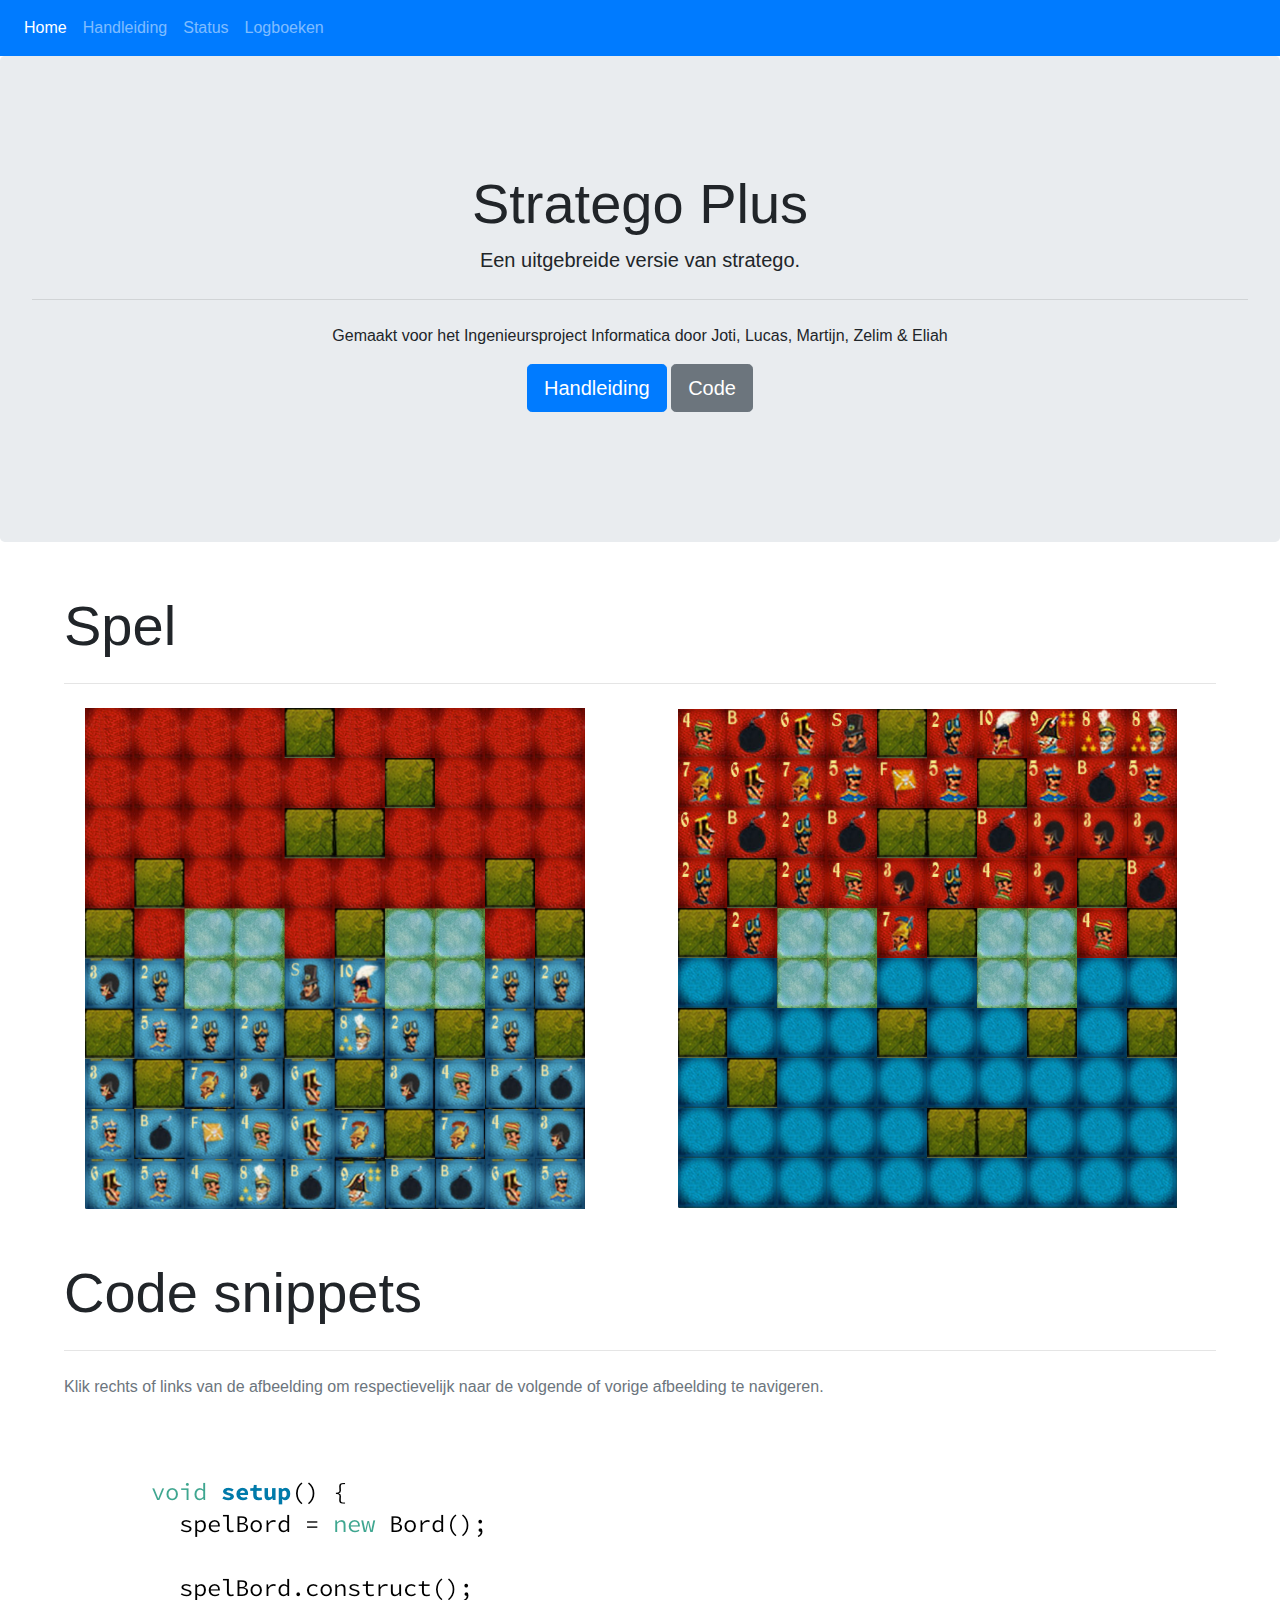
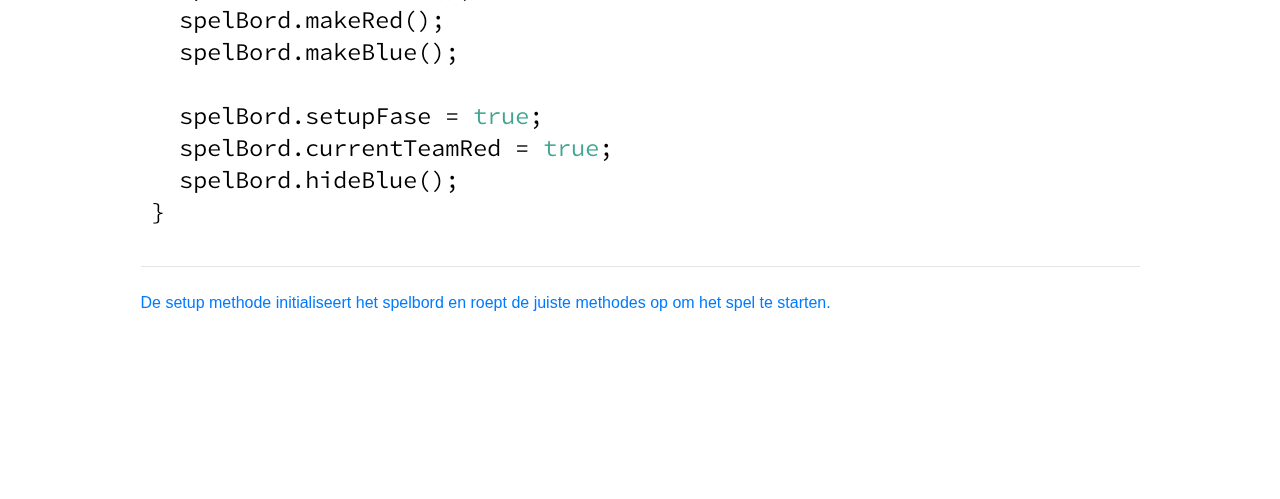
<file: index.html>
<!doctype html>
<html lang="en">
<head>
<meta charset="utf-8">
<meta name="viewport" content="width=device-width, initial-scale=1, shrink-to-fit=no">
<meta name="theme-color" content="#0044CC">
<!-- Bootstrap CSS -->
<link rel="stylesheet" href="https://maxcdn.bootstrapcdn.com/bootstrap/4.0.0/css/bootstrap.min.css" integrity="sha384-Gn5384xqQ1aoWXA+058RXPxPg6fy4IWvTNh0E263XmFcJlSAwiGgFAW/dAiS6JXm"
        crossorigin="anonymous">
<link href="styles.css" rel="stylesheet">
<title>StrategoPlus</title>
</head>

<body>
<nav class="navbar navbar-expand-lg navbar-dark bg-primary">
  <button class="navbar-toggler" type="button" data-toggle="collapse" data-target="#navbarNav" aria-controls="navbarNav" aria-expanded="false"
            aria-label="Toggle navigation"> <span class="navbar-toggler-icon"></span> </button>
  <div class="collapse navbar-collapse" id="navbarNav">
    <ul class="navbar-nav">
      <li class="nav-item active"> <a class="nav-link" href="index.html">Home <span class="sr-only">(current)</span> </a> </li>
      <li class="nav-item"> <a class="nav-link" href="handleiding.html">Handleiding</a> </li>
      <li class="nav-item"> <a class="nav-link" href="status.html">Status</a> </li>
      <li class="nav-item"> <a class="nav-link" href="logboeken.html">Logboeken</a> </li>
    </ul>
  </div>
</nav>
<div class="jumbotron" style="text-align: center; margin-bottom: 0px;">
  <h1 class="display-4" style="padding-top: 50px;">Stratego Plus</h1>
  <p class="lead">Een uitgebreide versie van stratego.</p>
  <hr class="my-4">
  <p>Gemaakt voor het Ingenieursproject Informatica door Joti, Lucas, Martijn, Zelim & Eliah</p>
  <p class="lead" style="display: inline-block"> <a class="btn btn-primary btn-lg" href="handleiding.html" role="button">Handleiding</a> </p>
  <p class="lead" style="display: inline-block; padding-bottom: 50px;"> <a class="btn btn-secondary btn-lg" href="handleiding.html" role="button" target="_blank">Code</a> </p>
</div>
<div id="main_content" style="margin-left: 5%; margin-right: 5%;">

<h2 class="display-4" style="margin-top: 50px;">Spel</h2>
<hr class="my-4">

<div class="container">
	<img src="img/game/bord1.png" alt="bord" width="45%" />
	<img src="img/game/bord2.png" alt="bord" width="45%" style="margin-left: 8%" />
</div>

<h2 class="display-4" style="margin-top: 50px;">Code snippets</h2>
<hr class="my-4">
<h7 class="text-secondary">Klik rechts of links van de afbeelding om respectievelijk naar de volgende of vorige afbeelding te navigeren.</h7>

<div class="container">
	<div id="carouselExampleControls" class="carousel slide" data-ride="carousel" style="height: 700px;" >
		<div class="carousel-inner">
			<div class="carousel-item active" style="padding: 5%;">
				<img class="d-block w-40" src="img/game/code1.png" alt="1">
				<hr class="my-4">
				<h7 class="text-primary">De setup methode initialiseert het spelbord en roept de juiste methodes op om het spel te starten.</h7>
			</div>
			<div class="carousel-item" style="padding: 5%;">
				<img class="d-block w-60" src="img/game/code2.png" alt="2">
				<hr class="my-4">
				<h7 class="text-primary">Deze methodes regelen de overgang tussen de matrix posities van de tegels en de coordinaten van het scherm.</h7>
			</div>
			<div class="carousel-item" style="padding: 5%;">
				<img class="d-block w-60" src="img/game/code3.png" alt="3">
				<hr class="my-4">
				<h7 class="text-primary">De construct methode van het bord vult het 2D array met tegels die het spelbord maken.</h7>
			</div>
			<div class="carousel-item" style="padding: 5%;">
				<img class="d-block w-60" src="img/game/code4.png" alt="4">
				<hr class="my-4">
				<h7 class="text-primary">Dit zijn de methodes die de tegels van het bord maken en updaten per tegel.</h7>
			</div>
			<div class="carousel-item" style="padding: 5%;">
				<img class="d-block w-60" src="img/game/code5.png" alt="5">
				<hr class="my-4">
				<h7 class="text-primary">Een van de classen die de individuele stukken definiëren.</h7>
			</div>
			<div class="carousel-item" style="padding: 5%;">
				<img class="d-block w-50" src="img/game/code6.png" alt="6">
				<hr class="my-4">
				<h7 class="text-primary">De tegel klasse.</h7>
			</div>
		</div>
	<a class="carousel-control-prev" href="#carouselExampleControls" role="button" data-slide="prev" style="width: 400px; opacity: 0;">
	<span class="carousel-control-prev-icon" aria-hidden="true"></span>
	<span class="sr-only">Previous</span>
	</a>
	<a class="carousel-control-next" href="#carouselExampleControls" role="button" data-slide="next" style="width: 400px; opacity: 0;">
	<span class="carousel-control-next-icon" aria-hidden="true"></span>
	<span class="sr-only">Next</span>
	</a>
	</div>
</div>


</div>

<!-- Optional JavaScript --> 
<!-- jQuery first, then Popper.js, then Bootstrap JS --> 
<script src="https://code.jquery.com/jquery-3.2.1.slim.min.js" integrity="sha384-KJ3o2DKtIkvYIK3UENzmM7KCkRr/rE9/Qpg6aAZGJwFDMVNA/GpGFF93hXpG5KkN"
        crossorigin="anonymous"></script> 
<script src="https://cdnjs.cloudflare.com/ajax/libs/popper.js/1.12.9/umd/popper.min.js" integrity="sha384-ApNbgh9B+Y1QKtv3Rn7W3mgPxhU9K/ScQsAP7hUibX39j7fakFPskvXusvfa0b4Q"
        crossorigin="anonymous"></script> 
<script src="https://maxcdn.bootstrapcdn.com/bootstrap/4.0.0/js/bootstrap.min.js" integrity="sha384-JZR6Spejh4U02d8jOt6vLEHfe/JQGiRRSQQxSfFWpi1MquVdAyjUar5+76PVCmYl"
        crossorigin="anonymous"></script>
</body>
</html>
</file>
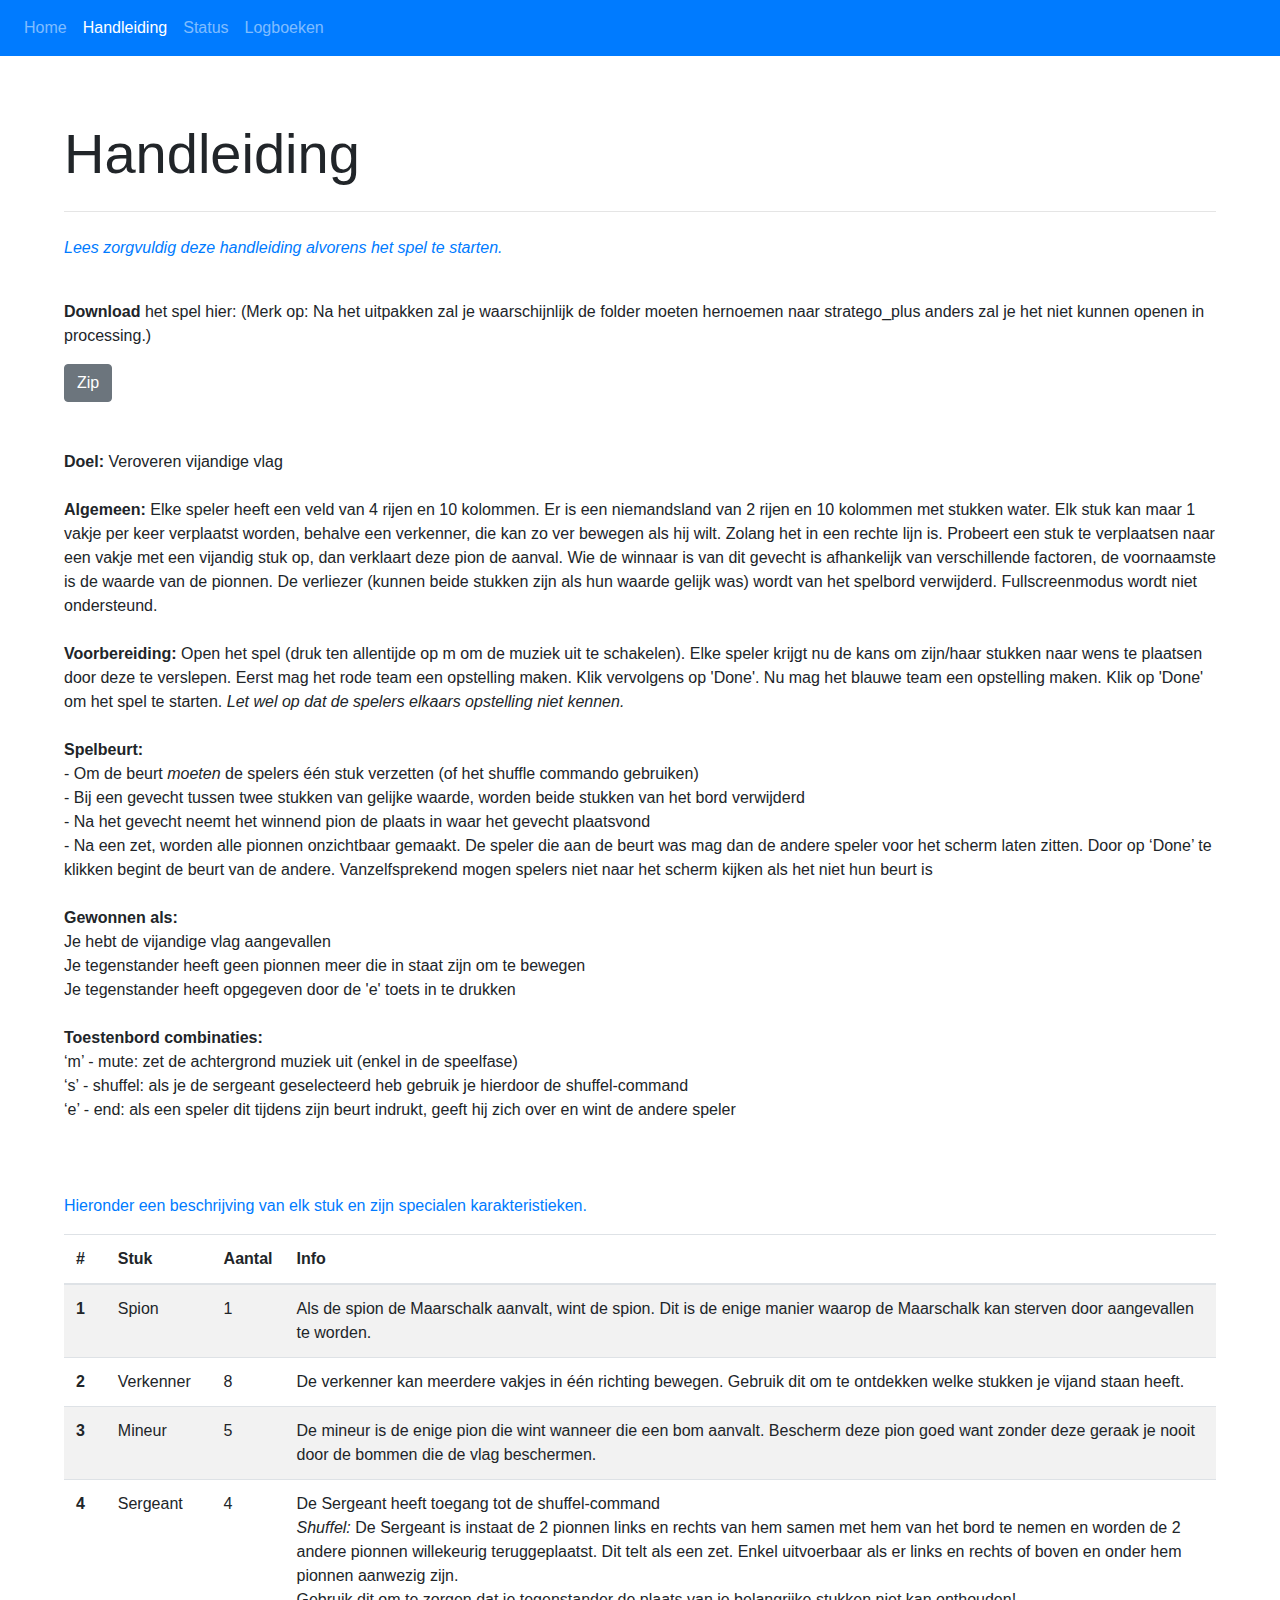
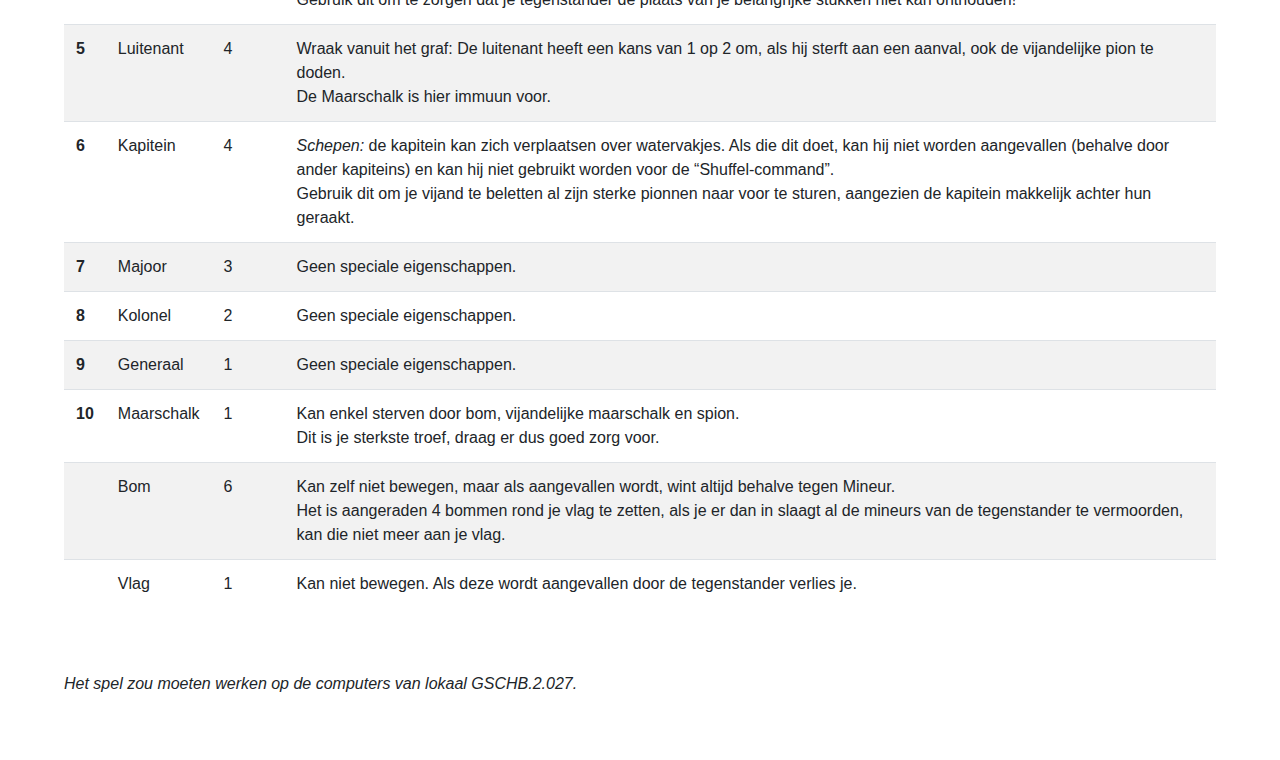
<file: handleiding.html>
<!doctype html>
<html lang="en">

<head>
    <meta charset="utf-8">
    <meta name="viewport" content="width=device-width, initial-scale=1, shrink-to-fit=no">
    <meta name="theme-color" content="#0044CC">
    <!-- Bootstrap CSS -->
    <link rel="stylesheet" href="https://maxcdn.bootstrapcdn.com/bootstrap/4.0.0/css/bootstrap.min.css" integrity="sha384-Gn5384xqQ1aoWXA+058RXPxPg6fy4IWvTNh0E263XmFcJlSAwiGgFAW/dAiS6JXm"
        crossorigin="anonymous">
    <link href="styles.css" rel="stylesheet">
    <title>StrategoPlus</title>
</head>

<body>
    <nav class="navbar navbar-expand-lg navbar-dark bg-primary">
        <button class="navbar-toggler" type="button" data-toggle="collapse" data-target="#navbarNav" aria-controls="navbarNav" aria-expanded="false"
            aria-label="Toggle navigation">
            <span class="navbar-toggler-icon"></span>
        </button>
        <div class="collapse navbar-collapse" id="navbarNav">
            <ul class="navbar-nav">
                <li class="nav-item">
                    <a class="nav-link" href="index.html">Home
                        <span class="sr-only">(current)</span>
                    </a>
                </li>
                <li class="nav-item active">
                    <a class="nav-link" href="handleiding.html">Handleiding</a>
                </li>
                <li class="nav-item">
                    <a class="nav-link" href="status.html">Status</a>
                </li>
                <li class="nav-item">
                    <a class="nav-link" href="logboeken.html">Logboeken</a>
                </li>
            </ul>
        </div>
    </nav>
    <div style="margin: 5%;">
    	<h2 class="display-4" style="">Handleiding</h2>
    	<hr class="my-4">
    	<p class="text-primary"> 
    		<i>Lees zorgvuldig deze handleiding alvorens het spel te starten.</i> <br><br> </p>
    		<p><b>Download</b> het spel hier: (Merk op: Na het uitpakken zal je waarschijnlijk de folder moeten hernoemen naar stratego_plus anders zal je het niet kunnen openen in processing.)</p>
			  <button type="button" class="btn btn-secondary"><a href="https://github.com/LucasRouckhout/stratego_plus/archive/master.zip" style="color: white;">Zip</a></button>
   	<br><br><br>
    	<p>
    		<b>Doel:</b> Veroveren vijandige vlag <br><br>
    		
    		<b>Algemeen:</b> Elke speler heeft een veld van 4 rijen en 10 kolommen. Er is een niemandsland van 2 rijen en 10 kolommen met stukken water. Elk stuk kan maar 1 vakje per keer verplaatst worden, behalve een verkenner, die kan zo ver bewegen als hij wilt. Zolang het in een rechte lijn is. Probeert een stuk te verplaatsen naar een vakje met een vijandig stuk op, dan verklaart deze pion de aanval. Wie de winnaar is van dit gevecht is afhankelijk van verschillende factoren, de voornaamste is de waarde van de pionnen. De verliezer (kunnen beide stukken zijn als hun waarde gelijk was) wordt van het spelbord verwijderd.
    		Fullscreenmodus wordt niet ondersteund.<br><br>
    		
    		<b>Voorbereiding:</b> Open het spel (druk ten allentijde op m om de muziek uit te schakelen). Elke speler krijgt nu de kans om zijn/haar stukken naar wens te plaatsen door deze te verslepen. Eerst mag het rode team een opstelling maken. Klik vervolgens op 'Done'. Nu mag het blauwe team een opstelling maken. Klik op 'Done' om het spel te starten. <i>Let wel op dat de spelers elkaars opstelling niet kennen.</i><br><br>
    		
    		<b>Spelbeurt:</b><br>
    		- Om de beurt <em>moeten</em> de spelers één stuk verzetten (of het shuffle commando gebruiken) <br>
    		- Bij een gevecht tussen twee stukken van gelijke waarde, worden beide stukken van het bord verwijderd <br>
    		- Na het gevecht neemt het winnend pion de plaats in waar het gevecht plaatsvond <br>
    		- Na een zet, worden alle pionnen onzichtbaar gemaakt. De speler die aan de beurt was mag dan de andere speler voor het scherm laten zitten. Door op ‘Done’ te klikken begint de beurt van de andere. Vanzelfsprekend mogen spelers niet naar het scherm kijken als het niet hun beurt is <br><br>
    		
    		<b>Gewonnen als: </b><br>
    		Je hebt de vijandige vlag aangevallen <br>
    		Je tegenstander heeft geen pionnen meer die in staat zijn om te bewegen <br>
    		Je tegenstander heeft opgegeven door de 'e' toets in te drukken<br><br>
    		
    		<b>Toestenbord combinaties:</b> <br>
    		‘m’ - mute: zet de achtergrond muziek uit (enkel in de speelfase)<br>
    		‘s’ - shuffel: als je de sergeant geselecteerd heb gebruik je hierdoor de shuffel-command<br>
    		‘e’ - end: als een speler dit tijdens zijn beurt indrukt, geeft hij zich over en wint de andere speler<br><br><br><br>
    		<span class="text-primary">Hieronder een beschrijving van elk stuk en zijn specialen karakteristieken.</span>
    	</p>
    	<table class="table table-striped">
		  <thead>
			<tr>
			  <th scope="col">#</th>
			  <th scope="col">Stuk</th>
			  <th scope="col">Aantal</th>
			  <th scope="col">Info</th>
			</tr>
		  </thead>
		  <tbody>
			<tr>
			  <th scope="row">1</th>
			  <td>Spion</td>
			  <td>1</td>
			  <td>Als de spion de Maarschalk aanvalt, wint de spion. Dit is de enige manier waarop de Maarschalk kan sterven door aangevallen te worden.</td>
			</tr>
			<tr>
			  <th scope="row">2</th>
			  <td>Verkenner</td>
			  <td>8</td>
			  <td>De verkenner kan meerdere vakjes in één richting bewegen. 
				Gebruik dit om te ontdekken welke stukken je vijand staan heeft.</td>
			</tr>
			<tr>
			  <th scope="row">3</th>
			  <td>Mineur</td>
			  <td>5</td>
			  <td>De mineur is de enige pion die wint wanneer die een bom aanvalt.
				Bescherm deze pion goed want zonder deze geraak je nooit door de bommen die de vlag beschermen.
				</td>
			</tr>
			<tr>
			  <th scope="row">4</th>
			  <td>Sergeant</td>
			  <td>4</td>
			  <td>De Sergeant heeft toegang tot de shuffel-command<br>
				<i>Shuffel:</i> De Sergeant is instaat de 2 pionnen links en rechts van hem samen met hem van het bord te nemen en worden de 2 andere pionnen willekeurig teruggeplaatst. Dit telt als een zet. Enkel uitvoerbaar als er links en rechts of boven en onder hem pionnen aanwezig zijn. <br>
				Gebruik dit om te zorgen dat je tegenstander de plaats van je belangrijke stukken niet kan onthouden!
				</td>
			</tr>
			<tr>
			  <th scope="row">5</th>
			  <td>Luitenant</td>
			  <td>4</td>
			  <td>Wraak vanuit het graf: De luitenant heeft een kans van 1 op 2 om, als hij sterft aan een aanval, ook de vijandelijke pion te doden. <br>
				De Maarschalk is hier immuun voor.
				</td>
			</tr>
			<tr>
			  <th scope="row">6</th>
			  <td>Kapitein</td>
			  <td>4</td>
			  <td><i>Schepen:</i> de kapitein kan zich verplaatsen over watervakjes.
			Als die dit doet, kan hij niet worden aangevallen (behalve door ander kapiteins) en kan hij niet gebruikt worden voor de “Shuffel-command”.<br>
			Gebruik dit om je vijand te beletten al zijn sterke pionnen naar voor te sturen, aangezien de kapitein makkelijk achter hun geraakt.
			</td>
			</tr>
			<tr>
			  <th scope="row">7</th>
			  <td>Majoor</td>
			  <td>3</td>
			  <td>Geen speciale eigenschappen.</td>
			</tr>
			<tr>
			  <th scope="row">8</th>
			  <td>Kolonel</td>
			  <td>2</td>
			  <td>Geen speciale eigenschappen.</td>
			</tr>
			<tr>
			  <th scope="row">9</th>
			  <td>Generaal</td>
			  <td>1</td>
			  <td>Geen speciale eigenschappen.</td>
			</tr>
			<tr>
			  <th scope="row">10</th>
			  <td>Maarschalk</td>
			  <td>1</td>
			  <td>Kan enkel sterven door bom, vijandelijke maarschalk en spion. <br>
				Dit is je sterkste troef, draag er dus goed zorg voor.
				</td>		
			</tr>
			<tr>
			  <th scope="row"></th>
			  <td>Bom</td>
			  <td>6</td>
			  <td>Kan zelf niet bewegen, maar als aangevallen wordt, wint altijd behalve tegen Mineur. <br>
				Het is aangeraden 4 bommen rond je vlag te zetten, als je er dan in slaagt al de mineurs van de tegenstander te vermoorden, kan die niet meer aan je vlag.
				</td>
			</tr>
			<tr>
			  <th scope="row"></th>
			  <td>Vlag</td>
			  <td>1</td>
			  <td>Kan niet bewegen. Als deze wordt aangevallen door de tegenstander verlies je.
				</td>
			</tr>
		  </tbody>
		</table>
    	<br><br>
    	<p><i>Het spel zou moeten werken op de computers van lokaal GSCHB.2.027.</i></p>
    </div>

    <!-- Optional JavaScript -->
    <!-- jQuery first, then Popper.js, then Bootstrap JS -->
    <script src="https://code.jquery.com/jquery-3.2.1.slim.min.js" integrity="sha384-KJ3o2DKtIkvYIK3UENzmM7KCkRr/rE9/Qpg6aAZGJwFDMVNA/GpGFF93hXpG5KkN"
        crossorigin="anonymous"></script>
    <script src="https://cdnjs.cloudflare.com/ajax/libs/popper.js/1.12.9/umd/popper.min.js" integrity="sha384-ApNbgh9B+Y1QKtv3Rn7W3mgPxhU9K/ScQsAP7hUibX39j7fakFPskvXusvfa0b4Q"
        crossorigin="anonymous"></script>
    <script src="https://maxcdn.bootstrapcdn.com/bootstrap/4.0.0/js/bootstrap.min.js" integrity="sha384-JZR6Spejh4U02d8jOt6vLEHfe/JQGiRRSQQxSfFWpi1MquVdAyjUar5+76PVCmYl"
        crossorigin="anonymous"></script>
</body>

</html>
</file>
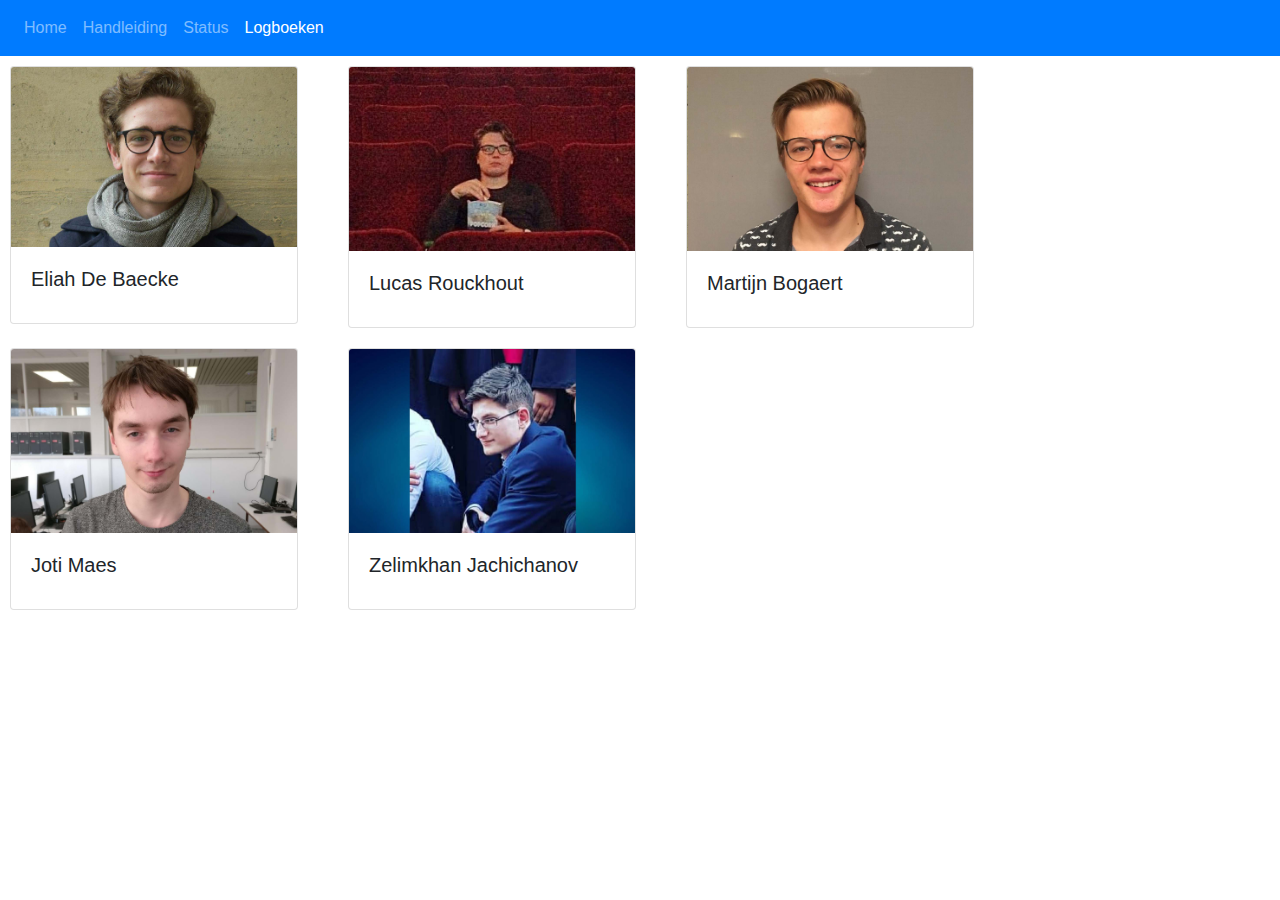
<file: logboeken.html>
<!doctype html>
<html lang="en">

<head>
	<meta charset="utf-8">
	<meta name="viewport" content="width=device-width, initial-scale=1, shrink-to-fit=no">
	<meta name="theme-color" content="#0044CC">
	<link rel="stylesheet" href="https://maxcdn.bootstrapcdn.com/bootstrap/4.0.0/css/bootstrap.min.css" integrity="sha384-Gn5384xqQ1aoWXA+058RXPxPg6fy4IWvTNh0E263XmFcJlSAwiGgFAW/dAiS6JXm"
	 crossorigin="anonymous">
	<link href="styles.css" rel="stylesheet">
	<title>StrategoPlus</title>
</head>

<body>

	<nav class="navbar navbar-expand-lg navbar-dark bg-primary">
		<button class="navbar-toggler" type="button" data-toggle="collapse" data-target="#navbarNav" aria-controls="navbarNav" aria-expanded="false"
		 aria-label="Toggle navigation">
			<span class="navbar-toggler-icon"></span>
		</button>
		<div class="collapse navbar-collapse" id="navbarNav">
			<ul class="navbar-nav">
				<li class="nav-item">
					<a class="nav-link" href="index.html">Home
						<span class="sr-only">(current)</span>
					</a>
				</li>
				<li class="nav-item">
					<a class="nav-link" href="handleiding.html">Handleiding</a>
				</li>
				<li class="nav-item">
					<a class="nav-link" href="status.html">Status</a>
				</li>
				<li class="nav-item active">
					<a class="nav-link" href="logboeken.html">Logboeken</a>
				</li>
			</ul>
		</div>
	</nav>

	<div class="row">
		<div class="d-inline-block">
			<div class="container-fluid">
				<div class="card" style="width: 18rem;">
					<a href="https://docs.google.com/spreadsheets/d/1rqmv14jV1aictuLXS5yOk42BcKbp6VwmQfsBXtb0Ye0/edit?usp=sharing" target="_blank">
						<img class="card-img-top" src="img/eliah.jpg" alt="Card image cap">
					</a>
					<div class="card-body">
						<h5 class="card-title">Eliah De Baecke</h5>
						<p class="card-text">
						</p>
					</div>
				</div>
			</div>
		</div>
		<div class="d-inline-block">
			<div class="container-fluid">
				<div class="card" style="width: 18rem;">
					<a href="https://docs.google.com/spreadsheets/d/1F4_BI5e79IIkzXdXjTUckRO_0KvbciqW3WD63kdn4Z0/edit?usp=sharing" target="_blank">
						<img class="card-img-top" src="img/lucas.jpg" alt="Card image cap">
					</a>
					<div class="card-body">
						<h5 class="card-title">Lucas Rouckhout</h5>
						<p class="card-text">
						</p>
					</div>
				</div>
			</div>
		</div>
		<div class="d-inline-block">
			<div class="container-fluid">
				<div class="card" style="width: 18rem;">
					<a href="https://docs.google.com/spreadsheets/d/1wI11OZnVWcFUxptoL8-Brt-K0_aDzGQqEJPI48uv6lc/edit?usp=sharing" target="_blank">
						<img class="card-img-top" src="img/martijn2.jpg" alt="Card image cap">
					</a>
					<div class="card-body">
						<h5 class="card-title">Martijn Bogaert</h5>
						<p class="card-text">
						</p>
					</div>
				</div>
			</div>
		</div>
		<div class="d-inline-block">
			<div class="container-fluid">
				<div class="card" style="width: 18rem;">
					<a href="https://docs.google.com/spreadsheets/d/1tq8xvwH-nHy91VsXtvNvgBvCnEteBUoiT_hnYqenLtI/edit?usp=sharing" target="_blank">
						<img class="card-img-top" src="img/joti.jpg" alt="Card image cap">
					</a>
					<div class="card-body">
						<h5 class="card-title">Joti Maes</h5>
						<p class="card-text">
						</p>
					</div>
				</div>
			</div>
		</div>
		<div class="d-inline-block">
			<div class="container-fluid">
				<div class="card" style="width: 18rem;">
					<a href="https://docs.google.com/spreadsheets/d/1A7BolAGrDlAp38m9M8J_n6hJIAKPR-rJKetOrwpM3bk/edit?usp=sharing" target="_blank">
						<img class="card-img-top" src="img/zelim.jpg" alt="Card image cap">
					</a>
					<div class="card-body">
						<h5 class="card-title"> Zelimkhan Jachichanov</h5>
						<p class="card-text">
						</p>
					</div>
				</div>
			</div>
		</div>
	</div>




	<!-- Optional JavaScript -->
	<!-- jQuery first, then Popper.js, then Bootstrap JS -->
	<script src="https://code.jquery.com/jquery-3.2.1.slim.min.js" integrity="sha384-KJ3o2DKtIkvYIK3UENzmM7KCkRr/rE9/Qpg6aAZGJwFDMVNA/GpGFF93hXpG5KkN"
	 crossorigin="anonymous"></script>
	<script src="https://cdnjs.cloudflare.com/ajax/libs/popper.js/1.12.9/umd/popper.min.js" integrity="sha384-ApNbgh9B+Y1QKtv3Rn7W3mgPxhU9K/ScQsAP7hUibX39j7fakFPskvXusvfa0b4Q"
	 crossorigin="anonymous"></script>
	<script src="https://maxcdn.bootstrapcdn.com/bootstrap/4.0.0/js/bootstrap.min.js" integrity="sha384-JZR6Spejh4U02d8jOt6vLEHfe/JQGiRRSQQxSfFWpi1MquVdAyjUar5+76PVCmYl"
	 crossorigin="anonymous"></script>
</body>

</html>
</file>
<file: styles.css>
@charset "UTF-8";
/* CSS Document */
.container-fluid img {
	background-size: cover;
}

.card {
	display: inline-block;
	margin: 10px;
}
</file>
